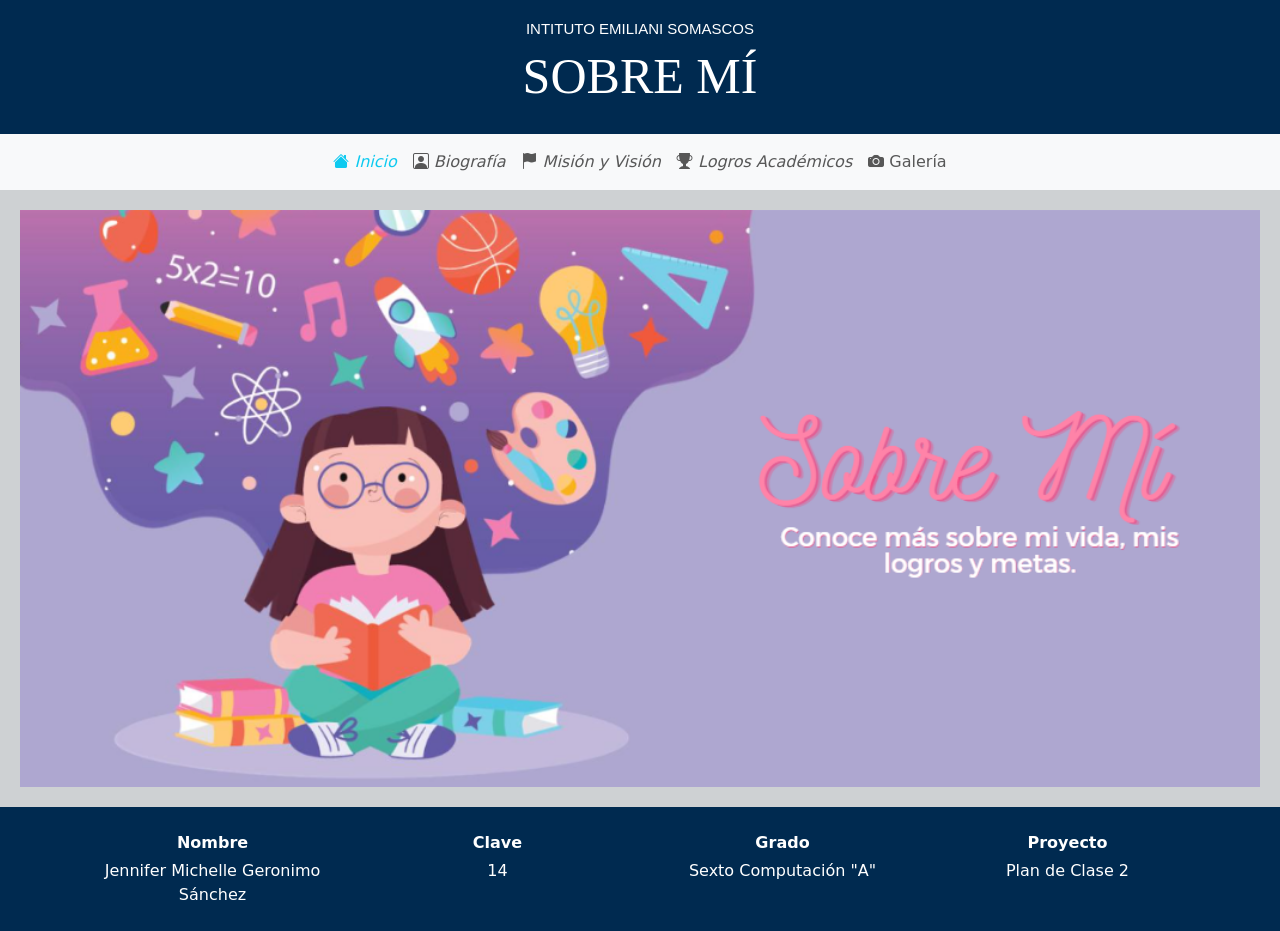
<file: index.html>
<!DOCTYPE html> 
<html lang="es"> 
<head>
    <meta charset="UTF-8">
    <meta name="viewport" content="width=device-width, initial-scal=1.0">
    <title>Sobre Mi-Jennifer Geronimo</title>
    <link rel="stylesheet" href="css/design.css">
    <meta><link rel="shortcut icon" href="img/logo.png">

    <!-- Bootstrap 5 diseño o css-->
    <link href="https://cdn.jsdelivr.net/npm/bootstrap@5.3.8/dist/css/bootstrap.min.css" rel="stylesheet" integrity="sha384-sRIl4kxILFvY47J16cr9ZwB07vP4J8+LH7qKQnuqkuIAvNWLzeN8tE5YBujZqJLB" crossorigin="anonymous">
    <!-- Bootstrap Iconos, opciones para iconos-->
    <link rel="stylesheet" href="https://cdn.jsdelivr.net/npm/bootstrap-icons@1.13.1/font/bootstrap-icons.min.css">
    <!--JavaScript de Bootstrap-->
    <script src="https://cdn.jsdelivr.net/npm/bootstrap@5.3.2/dist/js/bootstrap.bundle.min.js"></script>

</head>
<body>

    <header class="header">
        <h3>INTITUTO EMILIANI SOMASCOS</h3>
        <h1>SOBRE MÍ</h1>
    </header>

    <!--Nav-->
    <nav class="navbar navbar-expand-lg bg-body-tertiary">
        <button class="navbar-toggler" type="button" data-bs-toggle="collapse" data-bs-target="#navbarNav">
            <span class="navbar-toggler-icon"></span>
        </button>
        <div class="container-fluid">
            <div class="collapse navbar-collapse" id="navbarNav">
                <ul class="navbar-nav">
                    <li class="nav-item">
                        <a class="nav-link link-info" href="index.html"><i class="bi bi-house-fill"> Inicio</i></a>
                    </li>
                    <li class="nav-item">
                        <a class="nav-link" href="biografia.html"><i class="bi bi-person-square"> Biografía</i></a>
                    </li>
                    <li class="nav-item">
                        <a class="nav-link" href="mision_vision.html"><i class="bi bi-flag-fill"> Misión y Visión</i></a>
                    </li>
                    <li class="nav-item">
                        <a class="nav-link" href="logros.html"><i class="bi bi-trophy-fill"> Logros Académicos</i></a>
                    </li>
                    <li class="nav-item">
                        <a class="nav-link" href="galeria.html"><i class="bi bi-camera-fill"></i> Galería</a>
                    </li>
                </ul>
            </div>
        </div>
    </nav>

    <main class="main d-block w-100">
        <div id="carouselExampleSlidesOnly" class="carousel slide" data-bs-ride="carousel">
            <div class="carousel-inner">
                <div class="carousel-item active">
                    <img src="img/SobreMi.png" class="d-block w-100">
                </div>
            </div>
        </div>
    </main>

    <footer class="text-white py-4 mt-0">
        <div class="container">
            <div class="row text-center">
                <div class="col-md-3">
                    <p class="fw-bold mb-1">Nombre</p>
                    <p class="mb-0">Jennifer Michelle Geronimo Sánchez</p>
                </div>
                <div class="col-md-3">
                    <p class="fw-bold mb-1">Clave</p>
                    <p class="mb-0">14</p>
                </div>
                <div class="col-md-3">
                    <p class="fw-bold mb-1">Grado</p>
                    <p class="mb-0">Sexto Computación "A"</p>
                </div>
                <div class="col-md-3">
                    <p class="fw-bold mb-1">Proyecto</p>
                    <p class="mb-0">Plan de Clase 2</p>
                </div>
            </div>
        </div>
    </footer>

</body>
</html>
</file>
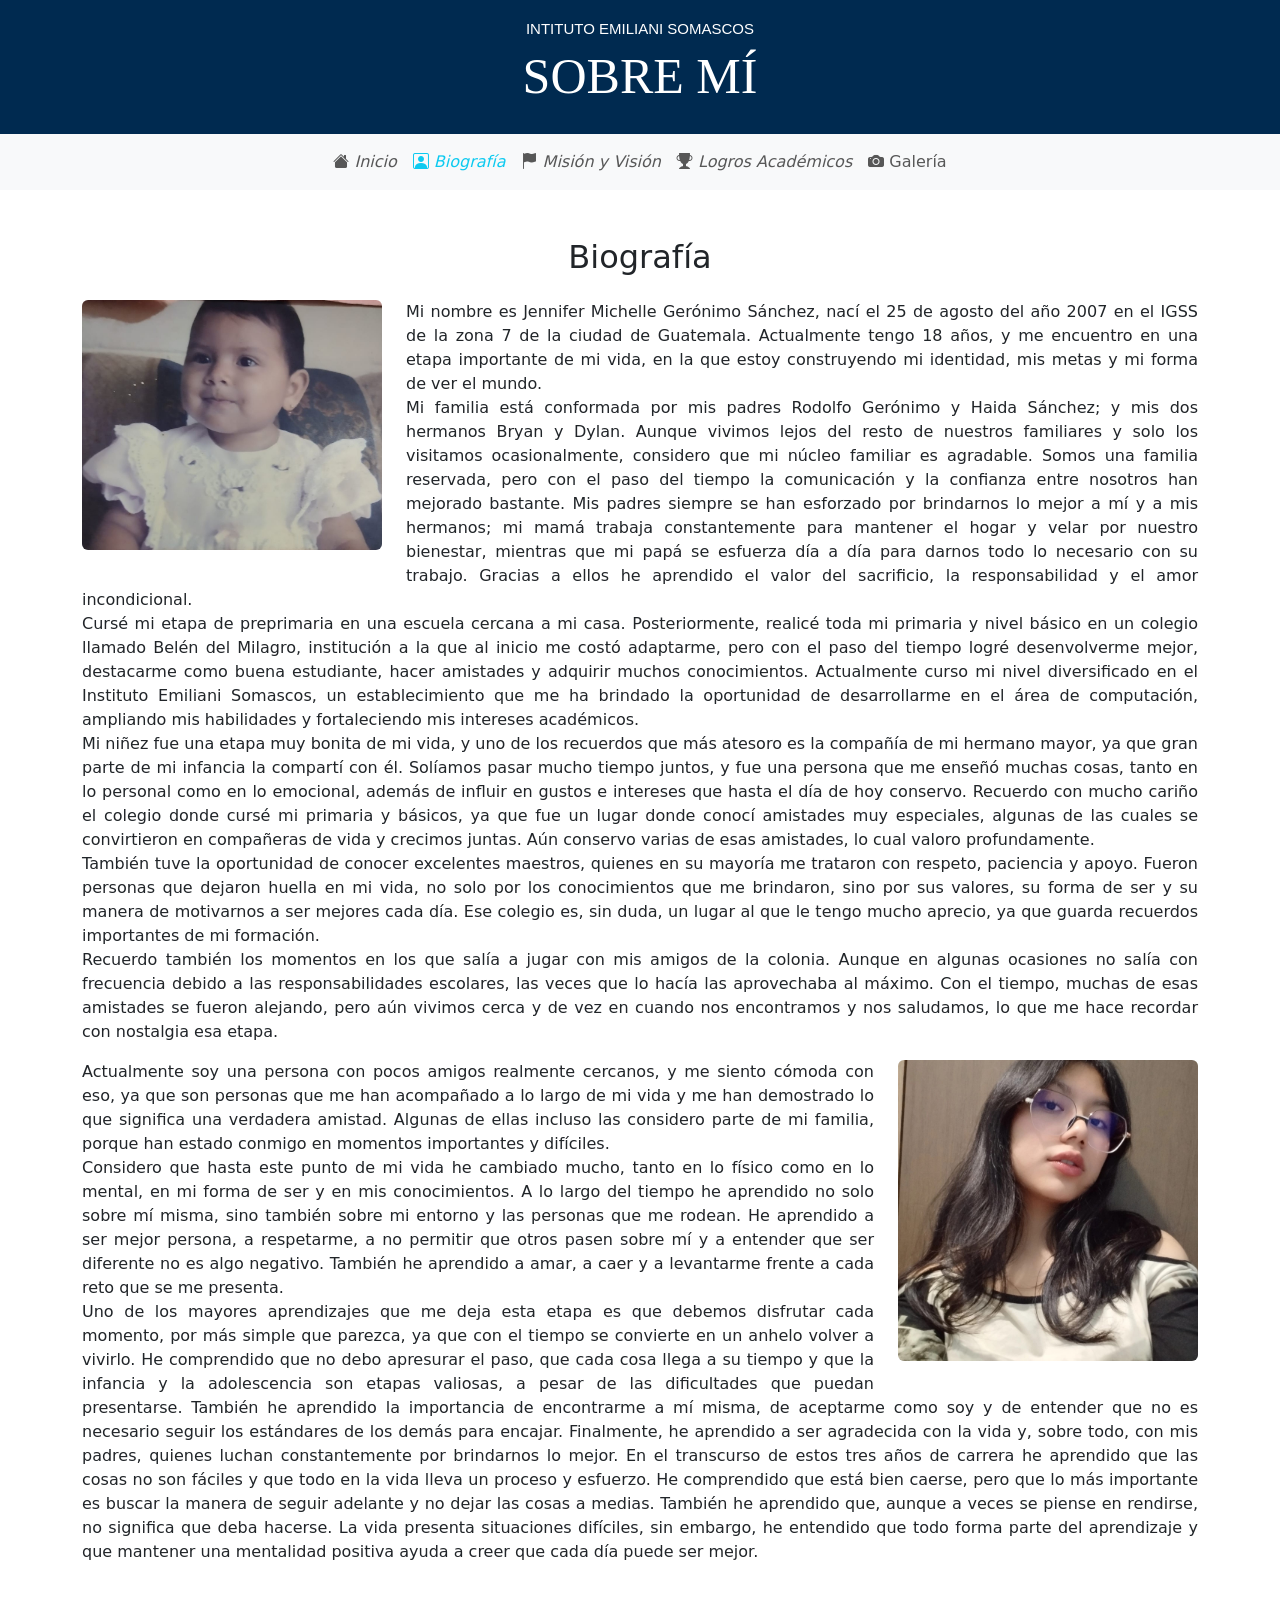
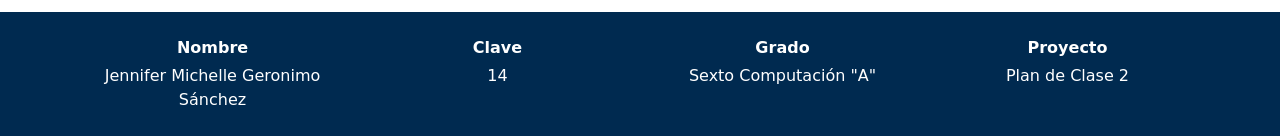
<file: biografia.html>
<!DOCTYPE html> 
<html lang="en"> 
<head>
    <meta charset="UTF-8">
    <meta name="viewport" content="width=device-width, initial-scal=1.0">
    <title>Sobre Mi-Jennifer Geronimo</title>
    <link rel="stylesheet" href="css/design.css">
    <meta><link rel="shortcut icon" href="img/logo.png">

    <!-- Bootstrap 5 diseño o css-->
    <link href="https://cdn.jsdelivr.net/npm/bootstrap@5.3.8/dist/css/bootstrap.min.css" rel="stylesheet" integrity="sha384-sRIl4kxILFvY47J16cr9ZwB07vP4J8+LH7qKQnuqkuIAvNWLzeN8tE5YBujZqJLB" crossorigin="anonymous">
    <!-- Bootstrap Iconos, opciones para iconos-->
    <link rel="stylesheet" href="https://cdn.jsdelivr.net/npm/bootstrap-icons@1.13.1/font/bootstrap-icons.min.css">
    <!--JavaScript de Bootstrap-->
    <script src="https://cdn.jsdelivr.net/npm/bootstrap@5.3.2/dist/js/bootstrap.bundle.min.js"></script>
</head>
<body>
    <header class="header">
        <h3>INTITUTO EMILIANI SOMASCOS</h3>
        <h1>SOBRE MÍ</h1>
    </header>

    <!--Nav-->
    <nav class="navbar navbar-expand-lg bg-body-tertiary">
        <button class="navbar-toggler" type="button" data-bs-toggle="collapse" data-bs-target="#navbarNav">
            <span class="navbar-toggler-icon"></span>
        </button>
        <div class="container-fluid">
            <div class="collapse navbar-collapse" id="navbarNav">
                <ul class="navbar-nav">
                    <li class="nav-item">
                        <a class="nav-link" href="index.html"><i class="bi bi-house-fill"> Inicio</i></a>
                    </li>
                    <li class="nav-item">
                        <a class="nav-link link-info" href="biografia.html"><i class="bi bi-person-square"> Biografía</i></a>
                    </li>
                    <li class="nav-item">
                        <a class="nav-link" href="mision_vision.html"><i class="bi bi-flag-fill"> Misión y Visión</i></a>
                    </li>
                    <li class="nav-item">
                        <a class="nav-link" href="logros.html"><i class="bi bi-trophy-fill"> Logros Académicos</i></a>
                    </li>
                    <li class="nav-item">
                        <a class="nav-link" href="galeria.html"><i class="bi bi-camera-fill"></i> Galería</a>
                    </li>
                </ul>
            </div>
        </div>
    
    </nav>
    <main class="container my-5">
        <h2 class="text-center mb-4">Biografía</h2>
    
        <!-- Imagen 1 -->
        <img src="img/infancia.jpeg" class="img-fluid rounded float-start me-4 mb-3" width="300">
    
        <p class="text-justify">
            Mi nombre es Jennifer Michelle Gerónimo Sánchez, nací el 25 de agosto del año 2007 en el IGSS de la zona 7 de la
            ciudad de Guatemala. Actualmente tengo 18 años, y me encuentro en una etapa importante de mi vida, en la que
            estoy construyendo mi identidad, mis metas y mi forma de ver el mundo.<br>
            Mi familia está conformada por mis padres Rodolfo Gerónimo y Haida Sánchez; y mis dos hermanos Bryan y Dylan.
            Aunque vivimos lejos del resto de nuestros familiares y solo los visitamos ocasionalmente, considero que mi
            núcleo familiar es agradable. Somos una familia reservada, pero con el paso del tiempo la comunicación y la
            confianza entre nosotros han mejorado bastante. Mis padres siempre se han esforzado por brindarnos lo mejor a mí
            y a mis hermanos; mi mamá trabaja constantemente para mantener el hogar y velar por nuestro bienestar, mientras
            que mi papá se esfuerza día a día para darnos todo lo necesario con su trabajo. Gracias a ellos he aprendido el
            valor del sacrificio, la responsabilidad y el amor incondicional.<br>
            Cursé mi etapa de preprimaria en una escuela cercana a mi casa. Posteriormente, realicé toda mi primaria y nivel
            básico en un colegio llamado Belén del Milagro, institución a la que al inicio me costó adaptarme, pero con el
            paso del tiempo logré desenvolverme mejor, destacarme como buena estudiante, hacer amistades y adquirir muchos
            conocimientos. Actualmente curso mi nivel diversificado en el Instituto Emiliani Somascos, un establecimiento
            que me ha brindado la oportunidad de desarrollarme en el área de computación, ampliando mis habilidades y
            fortaleciendo mis intereses académicos.<br>
            Mi niñez fue una etapa muy bonita de mi vida, y uno de los recuerdos que más atesoro es la compañía de mi
            hermano mayor, ya que gran parte de mi infancia la compartí con él. Solíamos pasar mucho tiempo juntos, y fue
            una persona que me enseñó muchas cosas, tanto en lo personal como en lo emocional, además de influir en gustos e
            intereses que hasta el día de hoy conservo. Recuerdo con mucho cariño el colegio donde cursé mi primaria y
            básicos, ya que fue un lugar donde conocí amistades muy especiales, algunas de las cuales se convirtieron en
            compañeras de vida y crecimos juntas. Aún conservo varias de esas amistades, lo cual valoro profundamente.<br>
            También tuve la oportunidad de conocer excelentes maestros, quienes en su mayoría me trataron con respeto,
            paciencia y apoyo. Fueron personas que dejaron huella en mi vida, no solo por los conocimientos que me
            brindaron, sino por sus valores, su forma de ser y su manera de motivarnos a ser mejores cada día.
            Ese colegio es, sin duda, un lugar al que le tengo mucho aprecio, ya que guarda recuerdos importantes de mi
            formación. <br> Recuerdo también los momentos en los que salía a jugar con mis amigos de la colonia. Aunque en
            algunas ocasiones no salía con frecuencia debido a las responsabilidades escolares, las veces que lo hacía las
            aprovechaba al máximo. Con el tiempo, muchas de esas amistades se fueron alejando, pero aún vivimos cerca y de
            vez en cuando nos encontramos y nos saludamos, lo que me hace recordar con nostalgia esa etapa.<br>
        </p>
    
        <!-- Imagen 2 -->
        <img src="img/adolescencia.jpeg" class="img-fluid rounded float-end ms-4 mb-3" width="300">
    
        <p class="text-justify">
            Actualmente soy una persona con pocos amigos realmente cercanos, y me siento cómoda con eso, ya que son personas
            que me han acompañado a lo largo de mi vida y me han demostrado lo que significa una verdadera amistad. Algunas
            de ellas incluso las considero parte de mi familia, porque han estado conmigo en momentos importantes y
            difíciles. <br>
            Considero que hasta este punto de mi vida he cambiado mucho, tanto en lo físico como en lo mental, en mi forma
            de ser y en mis conocimientos. A lo largo del tiempo he aprendido no solo sobre mí misma, sino también sobre mi
            entorno y las personas que me rodean. He aprendido a ser mejor persona, a respetarme, a no permitir que otros
            pasen sobre mí y a entender que ser diferente no es algo negativo. También he aprendido a amar, a caer y a
            levantarme frente a cada reto que se me presenta.<br>
            Uno de los mayores aprendizajes que me deja esta etapa es que debemos disfrutar cada momento, por más simple que
            parezca, ya que con el tiempo se convierte en un anhelo volver a vivirlo. He comprendido que no debo apresurar
            el paso, que cada cosa llega a su tiempo y que la infancia y la adolescencia son etapas valiosas, a pesar de las
            dificultades que puedan presentarse. También he aprendido la importancia de encontrarme a mí misma, de aceptarme
            como soy y de entender que no es necesario seguir los estándares de los demás para encajar. Finalmente, he
            aprendido a ser agradecida con la vida y, sobre todo, con mis padres, quienes luchan constantemente por
            brindarnos lo mejor.
            En el transcurso de estos tres años de carrera he aprendido que las cosas no son fáciles y que todo en la vida
            lleva un proceso y esfuerzo. He comprendido que está bien caerse, pero que lo más importante es buscar la manera
            de seguir adelante y no dejar las cosas a medias. También he aprendido que, aunque a veces se piense en
            rendirse, no significa que deba hacerse. La vida presenta situaciones difíciles, sin embargo, he entendido que
            todo forma parte del aprendizaje y que mantener una mentalidad positiva ayuda a creer que cada día puede ser
            mejor.<br>
        </p>
    </main>

    <footer class="text-white py-4 mt-0">
        <div class="container">
            <div class="row text-center">
                <div class="col-md-3">
                    <p class="fw-bold mb-1">Nombre</p>
                    <p class="mb-0">Jennifer Michelle Geronimo Sánchez</p>
                </div>
                <div class="col-md-3">
                    <p class="fw-bold mb-1">Clave</p>
                    <p class="mb-0">14</p>
                </div>
                <div class="col-md-3">
                    <p class="fw-bold mb-1">Grado</p>
                    <p class="mb-0">Sexto Computación "A"</p>
                </div>
                <div class="col-md-3">
                    <p class="fw-bold mb-1">Proyecto</p>
                    <p class="mb-0">Plan de Clase 2</p>
                </div>
            </div>
        </div>
    </footer>

</body>
</html>
</file>
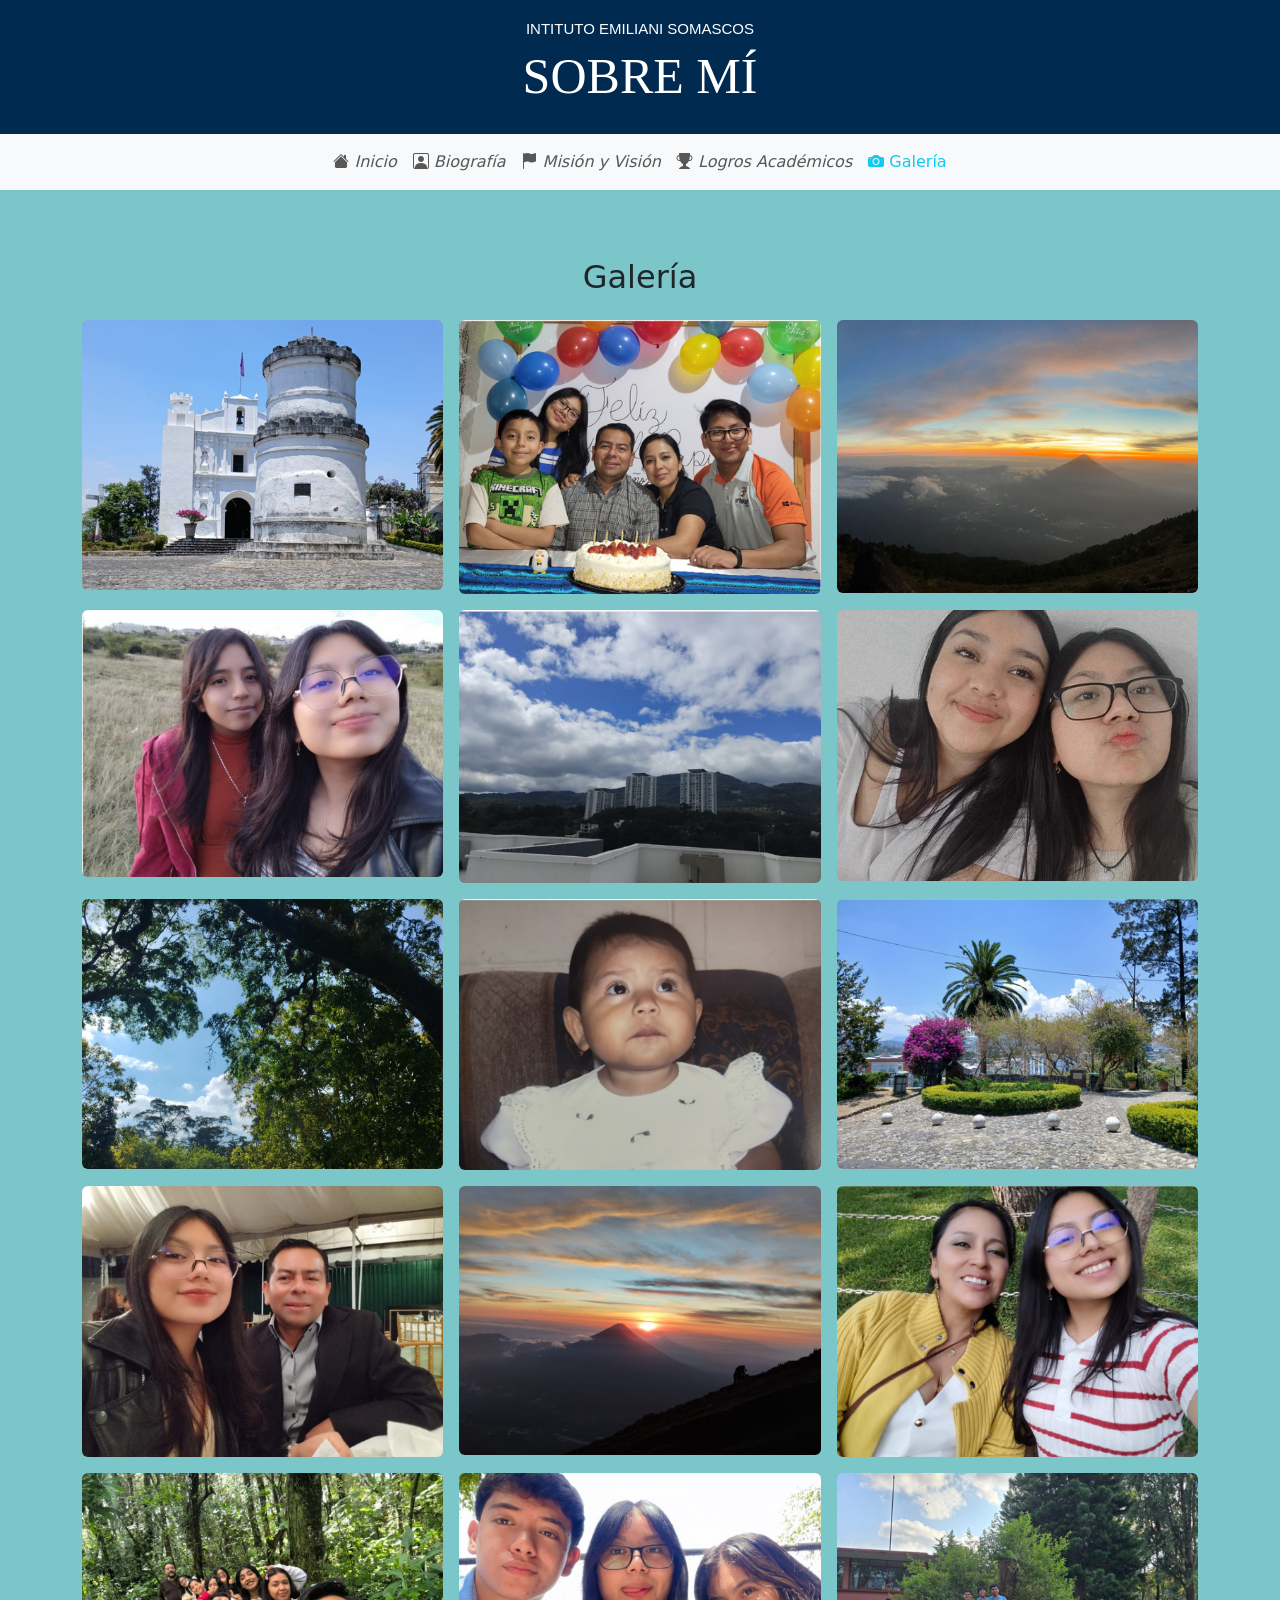
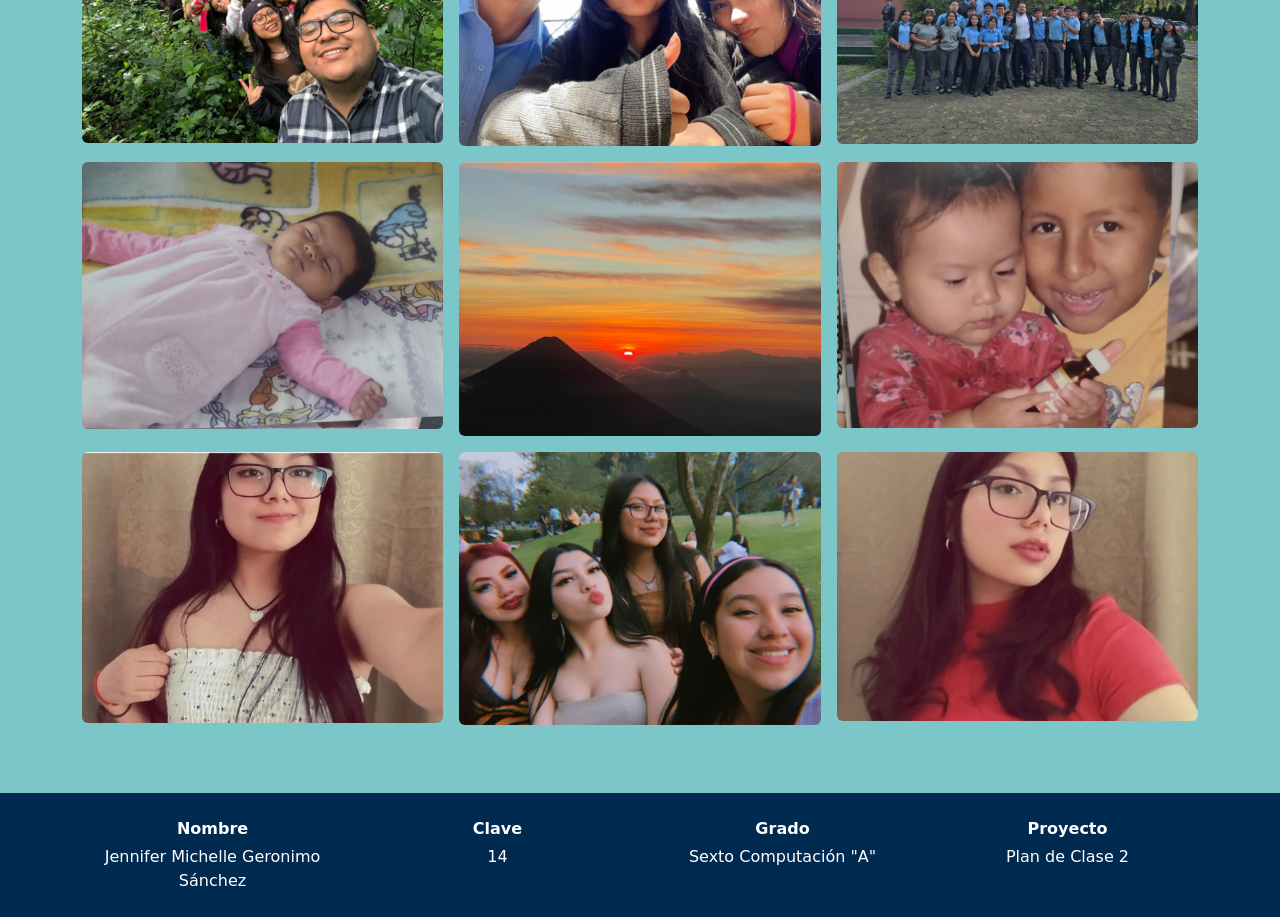
<file: galeria.html>
<!DOCTYPE html> 
<html lang="es"> 
<head>
    <meta charset="UTF-8">
    <meta name="viewport" content="width=device-width, initial-scal=1.0">
    <title>Sobre Mi-Jennifer Geronimo</title>
    <link rel="stylesheet" href="css/design.css">
    <meta><link rel="shortcut icon" href="img/logo.png">

    <!-- Bootstrap 5 diseño o css-->
    <link href="https://cdn.jsdelivr.net/npm/bootstrap@5.3.8/dist/css/bootstrap.min.css" rel="stylesheet" integrity="sha384-sRIl4kxILFvY47J16cr9ZwB07vP4J8+LH7qKQnuqkuIAvNWLzeN8tE5YBujZqJLB" crossorigin="anonymous">
    <!-- Bootstrap Iconos, opciones para iconos-->
    <link rel="stylesheet" href="https://cdn.jsdelivr.net/npm/bootstrap-icons@1.13.1/font/bootstrap-icons.min.css">
    <!--JavaScript de Bootstrap-->
    <script src="https://cdn.jsdelivr.net/npm/bootstrap@5.3.2/dist/js/bootstrap.bundle.min.js"></script>

</head>
<body>

    <header class="header">
        <h3>INTITUTO EMILIANI SOMASCOS</h3>
        <h1>SOBRE MÍ</h1>
    </header>

    <!--Nav-->
    <nav class="navbar navbar-expand-lg bg-body-tertiary">
        <button class="navbar-toggler" type="button" data-bs-toggle="collapse" data-bs-target="#navbarNav">
            <span class="navbar-toggler-icon"></span>
        </button>
        <div class="container-fluid">
            <div class="collapse navbar-collapse" id="navbarNav">
                <ul class="navbar-nav">
                    <li class="nav-item">
                        <a class="nav-link" href="index.html"><i class="bi bi-house-fill"> Inicio</i></a>
                    </li>
                    <li class="nav-item">
                        <a class="nav-link" href="biografia.html"><i class="bi bi-person-square"> Biografía</i></a>
                    </li>
                    <li class="nav-item">
                        <a class="nav-link" href="mision_vision.html"><i class="bi bi-flag-fill"> Misión y Visión</i></a>
                    </li>
                    <li class="nav-item">
                        <a class="nav-link" href="logros.html"><i class="bi bi-trophy-fill"> Logros Académicos</i></a>
                    </li>
                    <li class="nav-item">
                        <a class="nav-link link-info" href="galeria.html"><i class="bi bi-camera-fill"></i> Galería</a>
                    </li>
                </ul>
            </div>
        </div>
    </nav>

    <main class="main d-block w-100" style="background-color: #7bc6c9;">
        <section id="galeria" class="py-5">
            <div class="container">
                <h2 class="text-center mb-4">Galería</h2>
                <div class="row g-3">
                    <div class="col-sm-6 col-md-4"><img src="img/8.png" class="img-fluid rounded" alt="Imagen 1"></div>
                    <div class="col-sm-6 col-md-4"><img src="img/14.png" class="img-fluid rounded" alt="Imagen 2"></div>
                    <div class="col-sm-6 col-md-4"><img src="img/16.png" class="img-fluid rounded" alt="Imagen 3"></div>
                    <div class="col-sm-6 col-md-4"><img src="img/1.png" class="img-fluid rounded" alt="Imagen 4"></div>
                    <div class="col-sm-6 col-md-4"><img src="img/2.png" class="img-fluid rounded" alt="Imagen 5"></div>
                    <div class="col-sm-6 col-md-4"><img src="img/23.png" class="img-fluid rounded" alt="Imagen 6"></div>
                    <div class="col-sm-6 col-md-4"><img src="img/10.png" class="img-fluid rounded" alt="Imagen 7"></div>
                    <div class="col-sm-6 col-md-4"><img src="img/22.png" class="img-fluid rounded" alt="Imagen 8"></div>
                    <div class="col-sm-6 col-md-4"><img src="img/12.png" class="img-fluid rounded" alt="Imagen 9"></div>
                    <div class="col-sm-6 col-md-4"><img src="img/3.png" class="img-fluid rounded" alt="Imagen 10"></div>
                    <div class="col-sm-6 col-md-4"><img src="img/18.png" class="img-fluid rounded" alt="Imagen 11"></div>
                    <div class="col-sm-6 col-md-4"><img src="img/5.png" class="img-fluid rounded" alt="Imagen 12"></div>
                    <div class="col-sm-6 col-md-4"><img src="img/4.png" class="img-fluid rounded" alt="Imagen 13"></div>
                    <div class="col-sm-6 col-md-4"><img src="img/26.png" class="img-fluid rounded" alt="Imagen 14"></div>
                    <div class="col-sm-6 col-md-4"><img src="img/20.png" class="img-fluid rounded" alt="Imagen 15"></div>
                    <div class="col-sm-6 col-md-4"><img src="img/19.png" class="img-fluid rounded" alt="Imagen 16"></div>
                    <div class="col-sm-6 col-md-4"><img src="img/13.png" class="img-fluid rounded" alt="Imagen 17"></div>
                    <div class="col-sm-6 col-md-4"><img src="img/21.png" class="img-fluid rounded" alt="Imagen 18"></div>
                    <div class="col-sm-6 col-md-4"><img src="img/11.png" class="img-fluid rounded" alt="Imagen 19"></div>
                    <div class="col-sm-6 col-md-4"><img src="img/15.png" class="img-fluid rounded" alt="Imagen 20"></div>
                    <div class="col-sm-6 col-md-4"><img src="img/6.png" class="img-fluid rounded" alt="Imagen 21"></div>
                </div>
            </div>
        </section>
    </main>

    <footer class="text-white py-4 mt-0">
        <div class="container">
            <div class="row text-center">
                <div class="col-md-3">
                    <p class="fw-bold mb-1">Nombre</p>
                    <p class="mb-0">Jennifer Michelle Geronimo Sánchez</p>
                </div>
                <div class="col-md-3">
                    <p class="fw-bold mb-1">Clave</p>
                    <p class="mb-0">14</p>
                </div>
                <div class="col-md-3">
                    <p class="fw-bold mb-1">Grado</p>
                    <p class="mb-0">Sexto Computación "A"</p>
                </div>
                <div class="col-md-3">
                    <p class="fw-bold mb-1">Proyecto</p>
                    <p class="mb-0">Plan de Clase 2</p>
                </div>
            </div>
        </div>
    </footer>

</body>
</html>
</file>
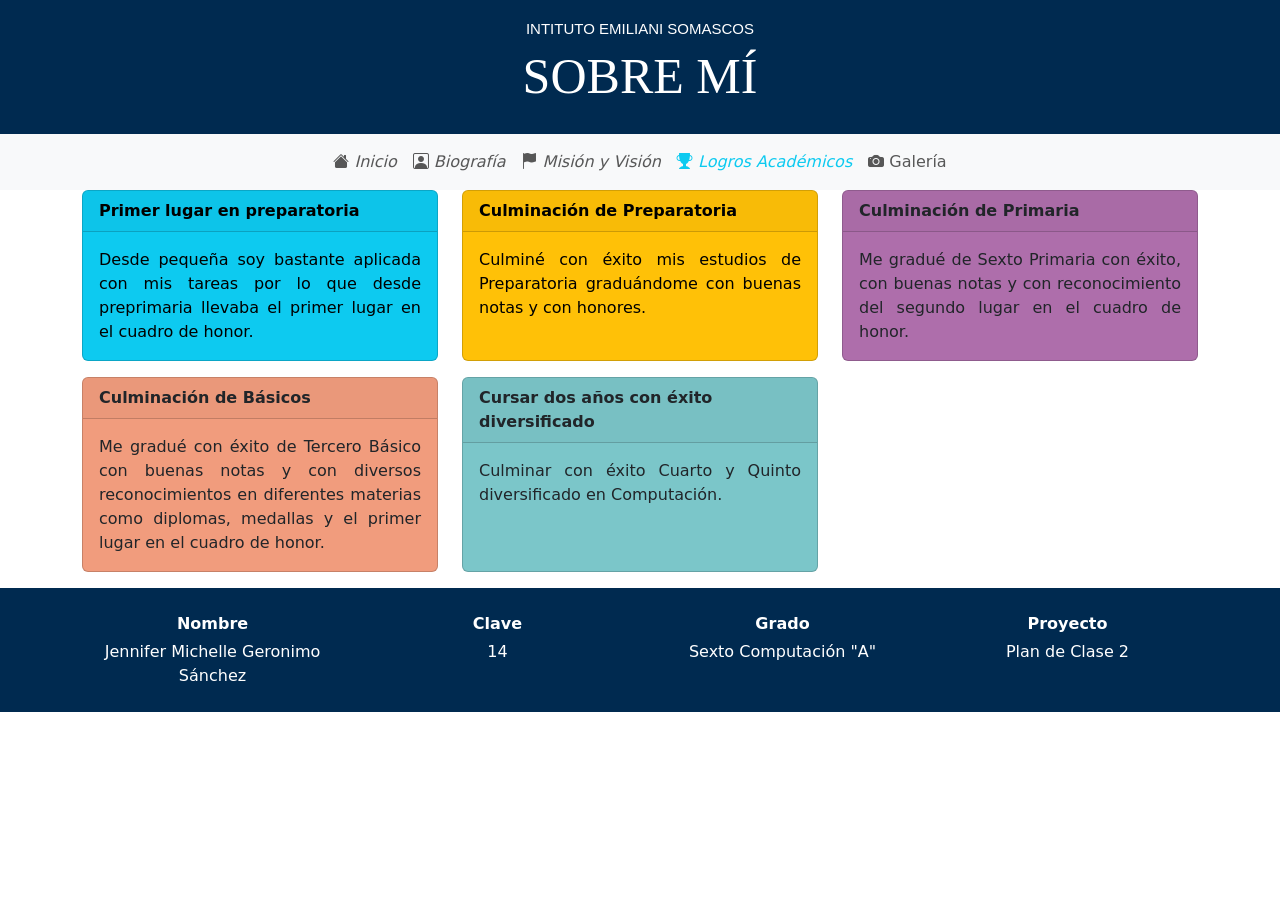
<file: logros.html>
<!DOCTYPE html> 
<html lang="en"> 
<head>
    <meta charset="UTF-8">
    <meta name="viewport" content="width=device-width, initial-scal=1.0">
    <title>Sobre Mi-Jennifer Geronimo</title>
    <link rel="stylesheet" href="css/design.css">
    <meta><link rel="shortcut icon" href="img/logo.png">

    <!-- Bootstrap 5 diseño o css-->
    <link href="https://cdn.jsdelivr.net/npm/bootstrap@5.3.8/dist/css/bootstrap.min.css" rel="stylesheet" integrity="sha384-sRIl4kxILFvY47J16cr9ZwB07vP4J8+LH7qKQnuqkuIAvNWLzeN8tE5YBujZqJLB" crossorigin="anonymous">
    <!-- Bootstrap Iconos, opciones para iconos-->
    <link rel="stylesheet" href="https://cdn.jsdelivr.net/npm/bootstrap-icons@1.13.1/font/bootstrap-icons.min.css">
    <!--JavaScript de Bootstrap-->
    <script src="https://cdn.jsdelivr.net/npm/bootstrap@5.3.2/dist/js/bootstrap.bundle.min.js"></script>
</head>
<body>
    <header class="header">
        <h3>INTITUTO EMILIANI SOMASCOS</h3>
        <h1>SOBRE MÍ</h1>
    </header>

    <!--Nav-->
    <nav class="navbar navbar-expand-lg bg-body-tertiary">
        <button class="navbar-toggler" type="button" data-bs-toggle="collapse" data-bs-target="#navbarNav">
            <span class="navbar-toggler-icon"></span>
        </button>
        <div class="container-fluid">
            <div class="collapse navbar-collapse" id="navbarNav">
                <ul class="navbar-nav">
                    <li class="nav-item">
                        <a class="nav-link" href="index.html"><i class="bi bi-house-fill"> Inicio</i></a>
                    </li>
                    <li class="nav-item">
                        <a class="nav-link" href="biografia.html"><i class="bi bi-person-square"> Biografía</i></a>
                    </li>
                    <li class="nav-item">
                        <a class="nav-link" href="mision_vision.html"><i class="bi bi-flag-fill"> Misión y Visión</i></a>
                    </li>
                    <li class="nav-item">
                        <a class="nav-link link-info" href="logros.html"><i class="bi bi-trophy-fill"> Logros Académicos</i></a>
                    </li>
                    <li class="nav-item">
                        <a class="nav-link" href="galeria.html"><i class="bi bi-camera-fill"></i> Galería</a>
                    </li>
                </ul>
            </div>
        </div>
    </nav>

    <main class="container">
        <div class="row d-flex">

            <div class="col-md-4 mb-3">
                <div class="card text-bg-info h-100" style="background-color: #7bc6c9;">
                    <div class="card-header"><b>Primer lugar en preparatoria</b></div>
                    <div class="card-body">
                        <p class="card-text">Desde pequeña soy bastante aplicada con mis tareas por lo que desde preprimaria
                            llevaba el primer lugar en el cuadro de honor.</p>
                    </div>
                </div>
            </div>

            <div class="col-md-4 mb-3">
                <div class="card text-bg-warning h-100">
                    <div class="card-header"><b>Culminación de Preparatoria</b></div>
                    <div class="card-body">
                        <p class="card-text">Culminé con éxito mis estudios de Preparatoria graduándome con buenas notas y
                            con honores.</p>
                    </div>
                </div>
            </div>

            <div class="col-md-4 mb-3">
                <div class="card h-100" style="background-color: #ae6eab;">
                    <div class="card-header"><b>Culminación de Primaria</b></div>
                    <div class="card-body">
                        <p class="card-text">Me gradué de Sexto Primaria con éxito, con buenas notas y con reconocimiento
                            del segundo lugar en el cuadro de honor.</p>
                    </div>
                </div>
            </div>

            <div class="col-md-4 mb-3">
                <div class="card h-100" style="background-color: #f19c7d;">
                    <div class="card-header"><b>Culminación de Básicos</b></div>
                    <div class="card-body">
                        <p class="card-text">Me gradué con éxito de Tercero Básico con buenas notas y con diversos
                            reconocimientos en diferentes materias como diplomas, medallas y el primer lugar en el cuadro de
                            honor.</p>
                    </div>
                </div>
            </div>

            <div class="col-md-4 mb-3">
                <div class="card h-100" style="background-color: #7bc6c9;">
                    <div class="card-header"><b>Cursar dos años con éxito diversificado</b></div>
                    <div class="card-body">
                        <p class="card-text">Culminar con éxito Cuarto y Quinto diversificado en Computación.</p>
                    </div>
                </div>
            </div>

        </div>
    </main>



    <footer class="text-white py-4 mt-0">
        <div class="container">
            <div class="row text-center">
                <div class="col-md-3">
                    <p class="fw-bold mb-1">Nombre</p>
                    <p class="mb-0">Jennifer Michelle Geronimo Sánchez</p>
                </div>
                <div class="col-md-3">
                    <p class="fw-bold mb-1">Clave</p>
                    <p class="mb-0">14</p>
                </div>
                <div class="col-md-3">
                    <p class="fw-bold mb-1">Grado</p>
                    <p class="mb-0">Sexto Computación "A"</p>
                </div>
                <div class="col-md-3">
                    <p class="fw-bold mb-1">Proyecto</p>
                    <p class="mb-0">Plan de Clase 2</p>
                </div>
            </div>
        </div>
    </footer>

</body>
</html>
</file>
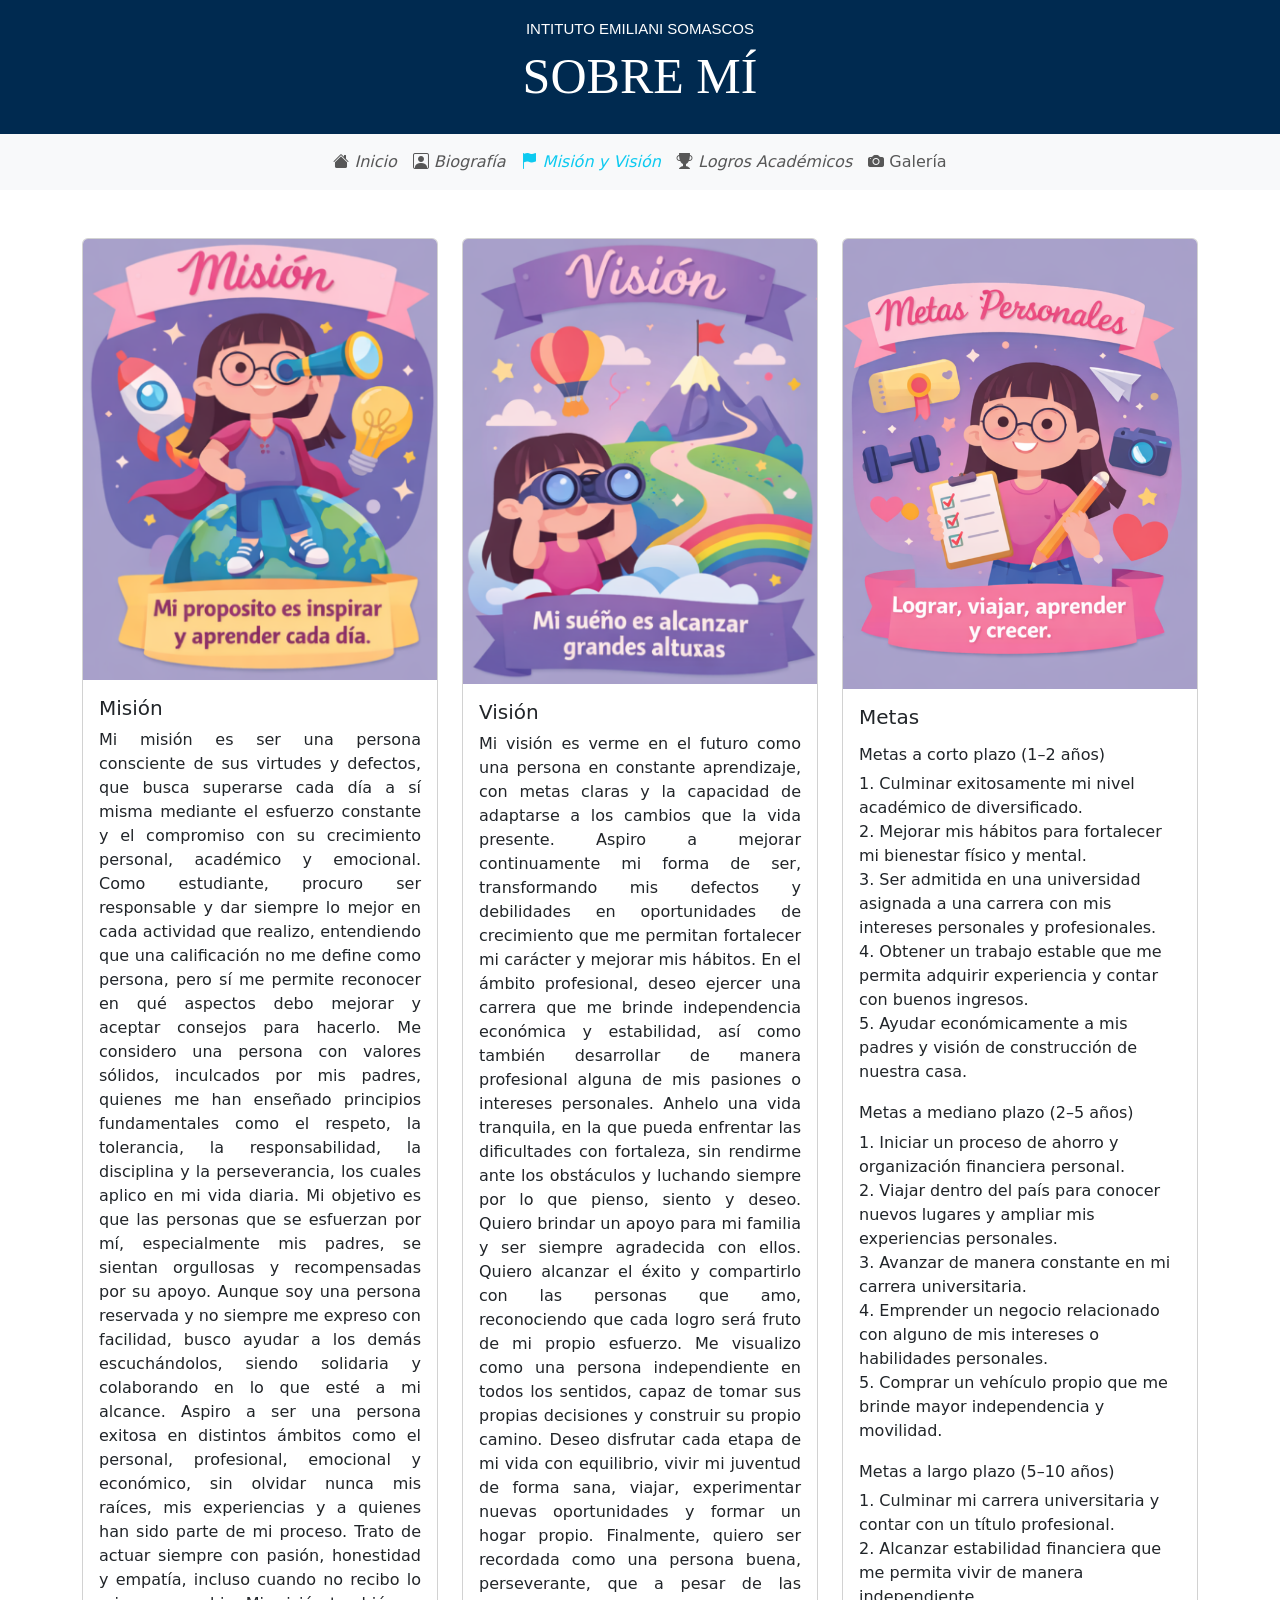
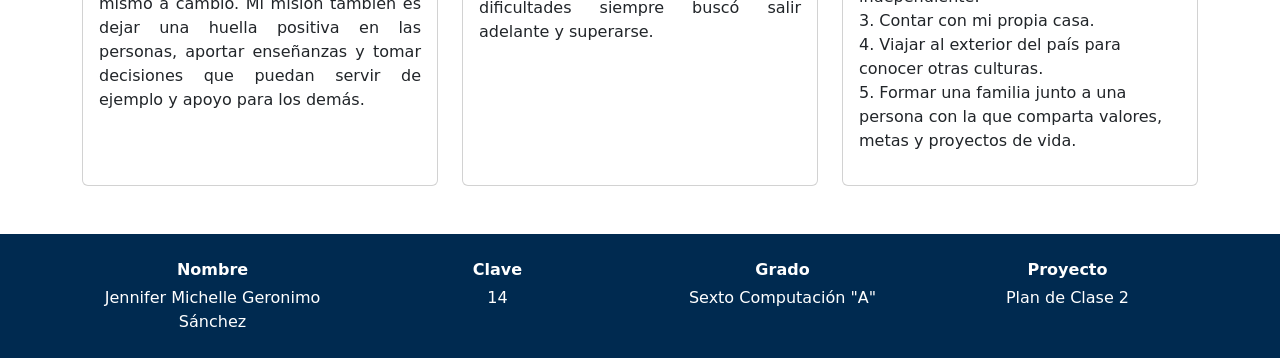
<file: mision_vision.html>
<!DOCTYPE html> 
<html lang="en"> 
<head>
    <meta charset="UTF-8">
    <meta name="viewport" content="width=device-width, initial-scal=1.0">
    <title>Sobre Mi-Jennifer Geronimo</title>
    <link rel="stylesheet" href="css/design.css">
    <meta><link rel="shortcut icon" href="img/logo.png">

    <!-- Bootstrap 5 diseño o css-->
    <link href="https://cdn.jsdelivr.net/npm/bootstrap@5.3.8/dist/css/bootstrap.min.css" rel="stylesheet" integrity="sha384-sRIl4kxILFvY47J16cr9ZwB07vP4J8+LH7qKQnuqkuIAvNWLzeN8tE5YBujZqJLB" crossorigin="anonymous">
    <!-- Bootstrap Iconos, opciones para iconos-->
    <link rel="stylesheet" href="https://cdn.jsdelivr.net/npm/bootstrap-icons@1.13.1/font/bootstrap-icons.min.css">
    <!--JavaScript de Bootstrap-->
    <script src="https://cdn.jsdelivr.net/npm/bootstrap@5.3.2/dist/js/bootstrap.bundle.min.js"></script>
</head>
<body>
    <header class="header">
        <h3>INTITUTO EMILIANI SOMASCOS</h3>
        <h1>SOBRE MÍ</h1>
    </header>

    <!--Nav-->
    <nav class="navbar navbar-expand-lg bg-body-tertiary">
        <button class="navbar-toggler" type="button" data-bs-toggle="collapse" data-bs-target="#navbarNav">
            <span class="navbar-toggler-icon"></span>
        </button>
        <div class="container-fluid">
            <div class="collapse navbar-collapse" id="navbarNav">
                <ul class="navbar-nav">
                    <li class="nav-item">
                        <a class="nav-link" href="index.html"><i class="bi bi-house-fill"> Inicio</i></a>
                    </li>
                    <li class="nav-item">
                        <a class="nav-link" href="biografia.html"><i class="bi bi-person-square"> Biografía</i></a>
                    </li>
                    <li class="nav-item">
                        <a class="nav-link link-info" href="mision_vision.html"><i class="bi bi-flag-fill"> Misión y Visión</i></a>
                    </li>
                    <li class="nav-item">
                        <a class="nav-link" href="logros.html"><i class="bi bi-trophy-fill"> Logros Académicos</i></a>
                    </li>
                    <li class="nav-item">
                        <a class="nav-link" href="galeria.html"><i class="bi bi-camera-fill"></i> Galería</a>
                    </li>
                </ul>
            </div>
        </div>
    </nav>

    <main class="container my-5 ">
        <div class="row row-cols-1 row-cols-md-3 g-4">
            <div class="col">
                <div class="card h-100">
                    <img src="img/mision.png" class="card-img-top" alt="Imagen mision">
                    <div class="card-body">
                        <h5 class="card-title">Misión</h5>
                        <p class="card-text">Mi misión es ser una persona consciente de sus virtudes y defectos, que busca
                            superarse cada día a sí misma mediante el esfuerzo constante y el compromiso con su crecimiento
                            personal, académico y emocional. Como estudiante, procuro ser responsable y dar siempre lo mejor
                            en cada actividad que realizo, entendiendo que una calificación no me define como persona, pero
                            sí me permite reconocer en qué aspectos debo mejorar y aceptar consejos para hacerlo. Me
                            considero una persona con valores sólidos, inculcados por mis padres, quienes me han enseñado
                            principios fundamentales como el respeto, la tolerancia, la responsabilidad, la disciplina y la
                            perseverancia, los cuales aplico en mi vida diaria. Mi objetivo es que las personas que se
                            esfuerzan por mí, especialmente mis padres, se sientan orgullosas y recompensadas por su apoyo.
                            Aunque soy una persona reservada y no siempre me expreso con facilidad, busco ayudar a los demás
                            escuchándolos, siendo solidaria y colaborando en lo que esté a mi alcance. Aspiro a ser una
                            persona exitosa en distintos ámbitos como el personal, profesional, emocional y económico, sin
                            olvidar nunca mis raíces, mis experiencias y a quienes han sido parte de mi proceso. Trato de
                            actuar siempre con pasión, honestidad y empatía, incluso cuando no recibo lo mismo a cambio. Mi
                            misión también es dejar una huella positiva en las personas, aportar enseñanzas y tomar
                            decisiones que puedan servir de ejemplo y apoyo para los demás.</p>
                    </div>
                </div>
            </div>
            <div class="col">
                <div class="card h-100">
                    <img src="img/vision.png" class="card-img-top" alt="Imagen vision">
                    <div class="card-body">
                        <h5 class="card-title">Visión</h5>
                        <p class="card-text">Mi visión es verme en el futuro como una persona en constante aprendizaje, con
                            metas claras y la capacidad de adaptarse a los cambios que la vida presente. Aspiro a mejorar
                            continuamente mi forma de ser, transformando mis defectos y debilidades en oportunidades de
                            crecimiento que me permitan fortalecer mi carácter y mejorar mis hábitos. En el ámbito
                            profesional, deseo ejercer una carrera que me brinde independencia económica y estabilidad, así
                            como también desarrollar de manera profesional alguna de mis pasiones o intereses personales.
                            Anhelo una vida tranquila, en la que pueda enfrentar las dificultades con fortaleza, sin
                            rendirme ante los obstáculos y luchando siempre por lo que pienso, siento y deseo. Quiero
                            brindar un apoyo para mi familia y ser siempre agradecida con ellos. Quiero alcanzar el éxito y
                            compartirlo con las personas que amo, reconociendo que cada logro será fruto de mi propio
                            esfuerzo. Me visualizo como una persona independiente en todos los sentidos, capaz de tomar sus
                            propias decisiones y construir su propio camino. Deseo disfrutar cada etapa de mi vida con
                            equilibrio, vivir mi juventud de forma sana, viajar, experimentar nuevas oportunidades y formar
                            un hogar propio. Finalmente, quiero ser recordada como una persona buena, perseverante, que a
                            pesar de las dificultades siempre buscó salir adelante y superarse.</p>
                    </div>
                </div>
            </div>
            <div class="col">
                <div class="card h-100">
                    <img src="img/metas.png" class="card-img-top" alt="Imagen metas">
                    <div class="card-body">
                        <h5 class="card-title">Metas</h5>
                        <p class="card-text"><h6 class="text-decoration-none">Metas a corto plazo (1–2 años)<br></h6> 
    
                            1. Culminar exitosamente mi nivel académico de diversificado.<br>
    
                            2. Mejorar mis hábitos para fortalecer mi bienestar físico y mental.<br>
    
                            3. Ser admitida en una universidad asignada a una carrera con mis intereses personales y
                            profesionales.<br>
    
                            4. Obtener un trabajo estable que me permita adquirir experiencia y contar con buenos ingresos.<br>
    
                            5. Ayudar económicamente a mis padres y visión de construcción de nuestra casa.<br>
    
                            <h6 class="text-decoration-none"><br>Metas a mediano plazo (2–5 años)<br></h6>
    
                            1. Iniciar un proceso de ahorro y organización financiera personal.<br>
    
                            2. Viajar dentro del país para conocer nuevos lugares y ampliar mis experiencias personales.<br>
    
                            3. Avanzar de manera constante en mi carrera universitaria.<br>
    
                            4. Emprender un negocio relacionado con alguno de mis intereses o habilidades personales.<br>
    
                            5. Comprar un vehículo propio que me brinde mayor independencia y movilidad.<br>
    
                            <h6 class="text-decoration-none"><br>Metas a largo plazo (5–10 años)<br></h6>
    
                            1. Culminar mi carrera universitaria y contar con un título profesional.<br>
    
                            2. Alcanzar estabilidad financiera que me permita vivir de manera independiente.<br>
    
                            3. Contar con mi propia casa.<br>
    
                            4. Viajar al exterior del país para conocer otras culturas.<br>
    
                            5. Formar una familia junto a una persona con la que comparta valores, metas y proyectos de
                            vida.
                        </p>
                    </div>
                </div>
            </div>
        </div>
    </main>

    <footer class="text-white py-4 mt-0">
        <div class="container">
            <div class="row text-center">
                <div class="col-md-3">
                    <p class="fw-bold mb-1">Nombre</p>
                    <p class="mb-0">Jennifer Michelle Geronimo Sánchez</p>
                </div>
                <div class="col-md-3">
                    <p class="fw-bold mb-1">Clave</p>
                    <p class="mb-0">14</p>
                </div>
                <div class="col-md-3">
                    <p class="fw-bold mb-1">Grado</p>
                    <p class="mb-0">Sexto Computación "A"</p>
                </div>
                <div class="col-md-3">
                    <p class="fw-bold mb-1">Proyecto</p>
                    <p class="mb-0">Plan de Clase 2</p>
                </div>
            </div>
        </div>
    </footer>

</body>
</html>
</file>
<file: css/design.css>
.header{
    background-color: #002a50;
    padding: 20px;
    color: white;
    text-align: center;
}

.header h1{
    font-family:fantasy;
    text-decoration: double;
    font-size: 50px;
}

.header h3{
    font-family:Verdana, Geneva, Tahoma, sans-serif;
    font-size: 15px;
}
#navbarNav{
    justify-content: center;
}

.main{
    background-color: #ced1d3;
    display: flex;
    padding: 20px;
    gap: 10px;
}

.text-justify {
    text-align: justify;
}

footer{
    background-color: #002a50;
}

.card-text{
    text-align: justify;
}
</file>
